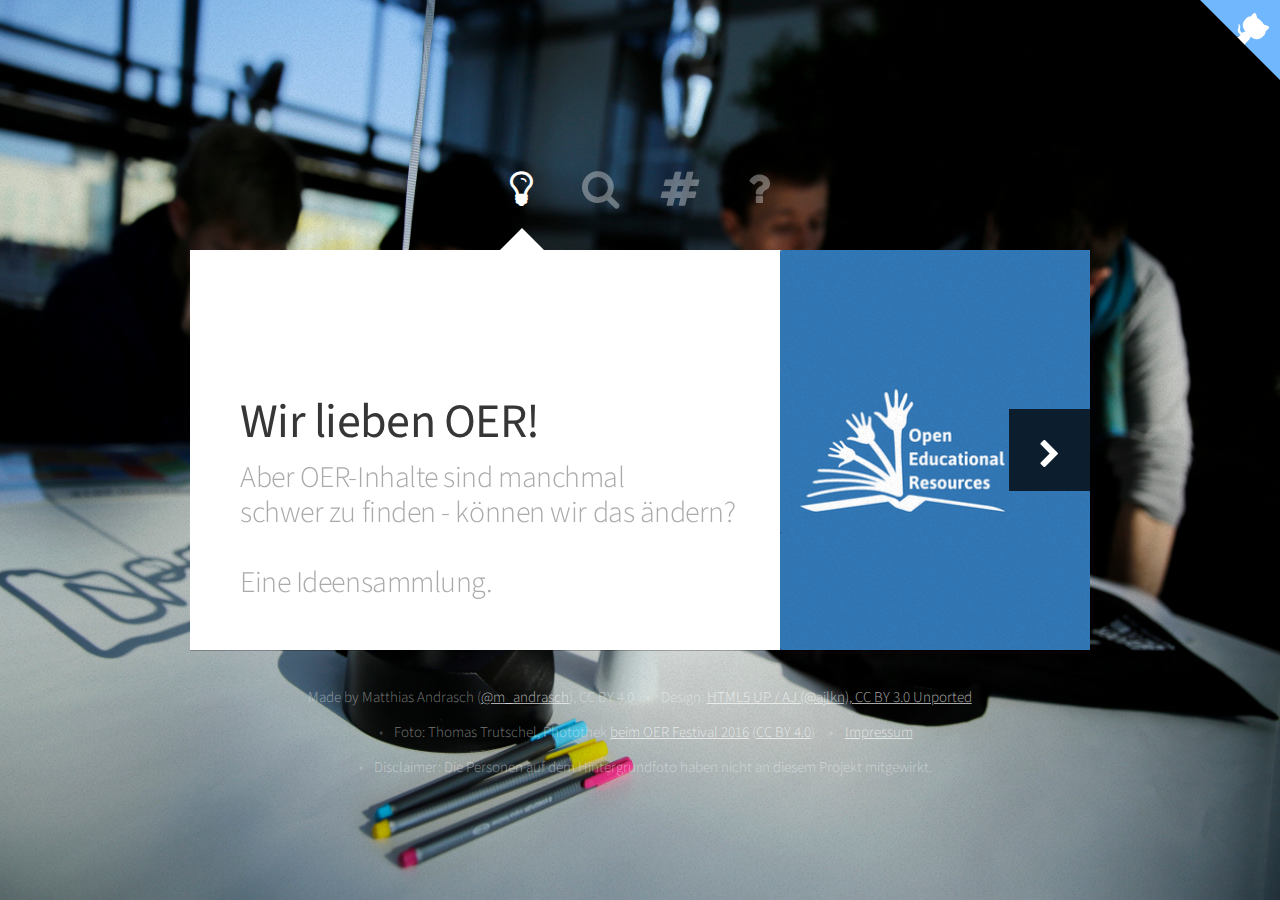
<file: index.html>
<!DOCTYPE HTML>
<!--
	Astral by HTML5 UP
	html5up.net | @ajlkn
	Free for personal and commercial use under the CCA 3.0 license (html5up.net/license)
-->
<html>
	<head>
		<title>OER search lab - Open Educational Resources</title>
		<meta charset="utf-8" />
		<meta name="viewport" content="width=device-width, initial-scale=1" />
		<!--[if lte IE 8]><script src="assets/js/ie/html5shiv.js"></script><![endif]-->
		<link rel="stylesheet" href="assets/css/main.css" />
		<noscript><link rel="stylesheet" href="assets/css/noscript.css" /></noscript>
		<!--[if lte IE 8]><link rel="stylesheet" href="assets/css/ie8.css" /><![endif]-->

	</head>
	<body>

		<!-- Wrapper-->
			<div id="wrapper">

				<!-- Nav -->
					<nav id="nav">
						<a href="#me" class="icon fa-lightbulb-o active"><span>Start</span></a>
						<a href="#cse" class="icon fa-search"><span>Eine CSE?</span></a>
						<a href="#hashtag" class="icon fa-hashtag"><span>Hashtag(s)?</span></a>
						<a href="#more" class="icon fa-question"><span>Ideen?</span></a>
					</nav>

				<!-- Main -->
					<div id="main">

						<!-- Me -->
							<article id="me" class="panel" >
								<header>
									<h1>Wir lieben OER!</h1>
									<p>Aber OER-Inhalte sind manchmal<br /> schwer zu finden - können wir das ändern?<br><br>Eine Ideensammlung.<br></p>
								</header>
								<a href="#cse" class="jumplink pic">
									<span class="arrow icon fa-chevron-right"><span>See my work</span></span>
									<img src="images/me.jpg" alt="" />
								</a>
							</article>

						<!-- Work -->
							<article id="cse" class="panel">
								<header>
									<h2>Benutzerdefinierte Google Suche?</h2>
								</header>
								<p>Mit dem Dienst <a href="https://cse.google.de/">Google Custom Search (Benutzerdefinierte Suche)</a> kann die Suche nur auf bestimmte Webseiten beschränkt werden, die selbstständig eingetragen werden können. Ich habe kurzerhand mal <a href="https://irights.info/artikel/wo-findet-man-freie-unterrichtsmaterialien-15-anlaufstellen-im-netz/25549">die Liste von Jöran Muuß-Merholz auf irights.info</a> genommen und die Webseiten (ohne die Elixir-Suchmaschine, aber ergänzt um tutory.de) eingetragen. Die Administrationsoberfläche sieht so aus:</p>

							<p style="text-align:center;"><a href="images/google_cse_admin.png" target="_blank"><img src="images/google_cse_admin.png" alt="Eine Liste von Formularfelder, in die Webseitenadressen eingetragen werden können" style="max-width:90%; width:500px; border:1px solid grey;" /></a></p>

								<p><b>Das Endergebnis könnt Ihr hier direkt ausprobieren:</b></p>
								<p>
									<!-- Google Custom Search Engine Code -->
									<script>
											(function() {
												var cx = '015843092106863867313:jdamcljrzc0';
												var gcse = document.createElement('script');
												gcse.type = 'text/javascript';
												gcse.async = true;
												gcse.src = 'https://cse.google.com/cse.js?cx=' + cx;
												var s = document.getElementsByTagName('script')[0];
												s.parentNode.insertBefore(gcse, s);
											})();
										</script>
										<gcse:search></gcse:search>
										<!-- eo Google Custom Search Engine Code -->
								</p>

								<p><i>Die Suche kann auch direkt über <a href="https://cse.google.de/cse/publicurl?cx=015843092106863867313:jdamcljrzc0">diese URL</a> aufgerufen werden</i></p>

								<p>Das für mich erstaunliche Ergebnis: Die Beispielsuche "Regenbogen Physik" liefert ein für mich gutes Suchergebnis, wenn man es mit der normalen <a href="https://www.google.de/search?q=regenbogen+physik&oq=regenbogen+physik+&aqs=chrome..69i57j0l5.4573j0j7&sourceid=chrome&ie=UTF-8#q=regenbogen+physik+OER">Google-Suche mit dem Begriff "Regenbogen Physik OER"</a> (eher unbrauchbar) oder der <a href="http://www.bildungsserver.de/elixier/elixier_list.php?feldinhalt1=regenbogen+physik&mtz=10&suche=einfach&bool1=and">Meta-Suchmaschine Elixir vom Bildungsserver</a> vergleicht. Auch weil zum Beispiel auf die konkreten Schlagwortkategorien des Social Bookmarking Dienstes edutags.org verwiesen wird:</p>
								<p><a href="images/beispiel_regenbogen.png" target="_blank"><img src="images/beispiel_regenbogen.png" alt="Die Trefferliste für den Begriff Physik Regenbogen der benutzerdefinierten Suche" style="max-width:90%;" /></a></p>
								<p>Gefunden werden müsste noch ein Weg, wie bei Projekten wie edutags nur Inhalte unter CC0, CC BY, CC BY-ShareAlike oder anderen OER-kompatiblzen Lizenzen aufgeführt werden, um eine echte OER-Suche anzubieten. Denn nur wenn eine eingetragene Webseite tatsächlich alles unter eine OER-kompatible Lizenz stellt, macht eine benutzerdefinierte Google Suche Sinn - zumindest habe ich keinen Weg in den Einstellungen gefunden, um das z.B. auf CC-Inhalte zu beschränken. <br><br>Es gibt aber die sehr interessante Möglichkeit, nur bestimmte Bereiche einer Webseite der Suche hinzuzufügen - so könnte von einem Blog bspw. nur eine bestimme Kategorie in die Suche integriert werden - und Google indiziert automatisch alle Seiten, die dazu kommen.</p>

								<p>Mitdiskutieren zur Idee: <a href="https://www.facebook.com/groups/OERde/permalink/899909310144433/" target="_blank">Beitrag in der Facebook-Gruppe</a></p>
								<hr>
								<p style="text-align:center">Wie kann man OER-Inhalte außerhalb von größeren OER-Projekten wie Serlo oder dem ZUM Wiki, also z.B. auf dem eigenen Blog besser auffindbar machen? Dazu eine Idee auf der nächsten Seite:<br> <a href="#hashtag" class="jumplink">&raquo; Hashtag(s) für OER?</a></p>
							</article>

						<!-- Contact -->
							<article id="hashtag" class="panel">
								<header>
									<h2>Hashtag(s) für OER?</h2>
								</header>
								<p>Diese Idee habe ich ausführlich in einem (kommentierbaren) Google-Doc beschrieben - grundsätzlich geht es darum, ob ein neuer Hashtag wie #OERcontentDE für Material etabliert werden sollte bzw. etabliert werden könnte, um leichter in Suchmaschinen nach OER Inhalten suchen zu können: <a href="https://goo.gl/Xz9l64">Dokument online öffnen</a>. Mitdiskutieren zur Idee: <a href="https://www.facebook.com/groups/OERde/permalink/897796290355735/">Beitrag in der Facebook-Gruppe</a><br>
								Kommentare können nur direkt im Dokument gelesen werden: <a href="https://goo.gl/Xz9l64">Dokument online öffnen</a> - danke an alle Kommentierenden!</p>
								<p><b>Eingebette Version:</b></p>
								<iframe height="500" style="width: 95%;min-width:95%;border:1px solid grey;"; src="https://docs.google.com/document/d/e/2PACX-1vT68BLI6HOzo0jYFS21F-IgwqJRg_CYWvXOanwx-sVtdvWK70rbbHFYPsY8lUJQa2xA-nonqxO1-tRI/pub?embedded=true"></iframe>
								<br>

							</article>
							<article id="more" class="panel">
								<header>
									<h2>Weitere Ideen?</h2>
								</header>

									<p>Auf dieser Seite sind Beispiele aufgeführt, die von Diskussionen mit Mitgliedern der deutschsprachigen Facebook-Gruppe <a href="https://www.facebook.com/groups/OERde/" target="_blank">OER - Open Educational Resources im deutschsprachigen Raum</a>, auf Twitter unter den Hashtags #OER bzw. #OERde oder bei Veranstaltungen wie dem <a href="http://open-educational-resources.de/16/dokumentation/">OER Festival 2016</a> inspiriert wurden. Ein großes Danke an die Community! <b>Hast Du eine weitere Idee?</b> Gerne der Facebook-Gruppe beitreten und die Idee teilen - sharing is caring! </p>

										<p>Diese Seite wurde mit Github Pages bereitgestellt. Das dazugehörige Github-Projekt findet sich <a href="https://github.com/programmieraffe/oer-search-project">hier</a> Weitere Ideen gerne auch als Pull-Request einreichen! :-)</p>

									<p>Mehr Infos zu Open Educational Resources: <a href="http://open-educational-resources.de/">open-educational-resources.de</a></p>
									<hr>
									<p><b>Impressum</b><br>Die Lizenzinfos sowie das ausführliche Impressum finden sich in der Datei <a href="https://github.com/programmieraffe/oer-search-project/blob/gh-pages/LICENSE">LICENSE</a>. Das Projekt gerne weiterverwenden oder remixen!</p>

					</div>


					<a href="https://github.com/programmieraffe/oer-search-lab" class="github-corner" aria-label="Auf Github einsehen"><svg width="80" height="80" viewBox="0 0 250 250" style="fill:#70B7FD; color:#fff; position: absolute; top: 0; border: 0; right: 0;" aria-hidden="true"><path d="M0,0 L115,115 L130,115 L142,142 L250,250 L250,0 Z"></path><path d="M128.3,109.0 C113.8,99.7 119.0,89.6 119.0,89.6 C122.0,82.7 120.5,78.6 120.5,78.6 C119.2,72.0 123.4,76.3 123.4,76.3 C127.3,80.9 125.5,87.3 125.5,87.3 C122.9,97.6 130.6,101.9 134.4,103.2" fill="currentColor" style="transform-origin: 130px 106px;" class="octo-arm"></path><path d="M115.0,115.0 C114.9,115.1 118.7,116.5 119.8,115.4 L133.7,101.6 C136.9,99.2 139.9,98.4 142.2,98.6 C133.8,88.0 127.5,74.4 143.8,58.0 C148.5,53.4 154.0,51.2 159.7,51.0 C160.3,49.4 163.2,43.6 171.4,40.1 C171.4,40.1 176.1,42.5 178.8,56.2 C183.1,58.6 187.2,61.8 190.9,65.4 C194.5,69.0 197.7,73.2 200.1,77.6 C213.8,80.2 216.3,84.9 216.3,84.9 C212.7,93.1 206.9,96.0 205.4,96.6 C205.1,102.4 203.0,107.8 198.3,112.5 C181.9,128.9 168.3,122.5 157.7,114.1 C157.9,116.9 156.7,120.9 152.7,124.9 L141.0,136.5 C139.8,137.7 141.6,141.9 141.8,141.8 Z" fill="currentColor" class="octo-body"></path></svg></a><style>.github-corner:hover .octo-arm{animation:octocat-wave 560ms ease-in-out}@keyframes octocat-wave{0%,100%{transform:rotate(0)}20%,60%{transform:rotate(-25deg)}40%,80%{transform:rotate(10deg)}}@media (max-width:500px){.github-corner:hover .octo-arm{animation:none}.github-corner .octo-arm{animation:octocat-wave 560ms ease-in-out}}</style>

				<!-- Footer -->
					<div id="footer">
						<ul class="copyright">
							<li>Made by Matthias Andrasch (<a href="https://twitter.com/m_andrasch">@m_andrasch</a>), CC BY 4.0</li><li>Design: <a href="http://html5up.net">HTML5 UP / AJ (@ajlkn), <a href="http://creativecommons.org/licenses/by/3.0/">CC BY 3.0 Unported</a></li>
							<li>Foto: Thomas Trutschel, Photothek <a href="http://open-educational-resources.de/16/fachforum/fotos/">beim OER Festival 2016</a> (<a href="https://creativecommons.org/licenses/by/4.0/legalcode">CC BY 4.0</a>)</li>
							<li><a href="http://localhost/oer-search-lab/#more" class="jumplink">Impressum</a></li>
									<li>Disclaimer: Die Personen auf dem Hintergrundfoto haben nicht an diesem Projekt mitgewirkt.</li>
						</ul>
					</div>

			</div>

		<!-- Scripts -->
			<script src="assets/js/jquery.min.js"></script>
			<script src="assets/js/skel.min.js"></script>
			<script src="assets/js/skel-viewport.min.js"></script>
			<script src="assets/js/util.js"></script>
			<!--[if lte IE 8]><script src="assets/js/ie/respond.min.js"></script><![endif]-->
			<script src="assets/js/main.js"></script>

	</body>
</html>
</file>
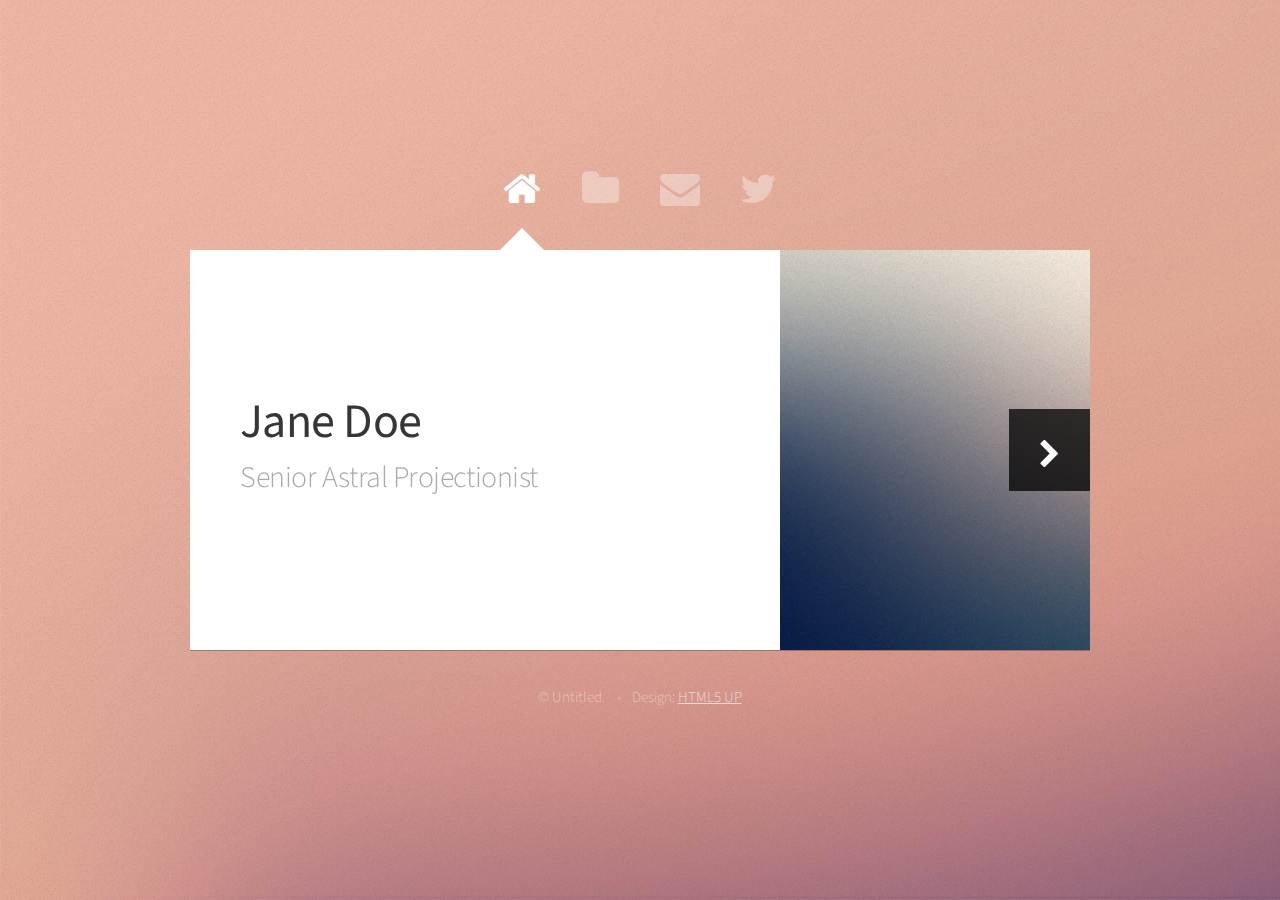
<file: _html5up-astral/index.html>
<!DOCTYPE HTML>
<!--
	Astral by HTML5 UP
	html5up.net | @ajlkn
	Free for personal and commercial use under the CCA 3.0 license (html5up.net/license)
-->
<html>
	<head>
		<title>Astral by HTML5 UP</title>
		<meta charset="utf-8" />
		<meta name="viewport" content="width=device-width, initial-scale=1" />
		<!--[if lte IE 8]><script src="assets/js/ie/html5shiv.js"></script><![endif]-->
		<link rel="stylesheet" href="assets/css/main.css" />
		<noscript><link rel="stylesheet" href="assets/css/noscript.css" /></noscript>
		<!--[if lte IE 8]><link rel="stylesheet" href="assets/css/ie8.css" /><![endif]-->
	</head>
	<body>

		<!-- Wrapper-->
			<div id="wrapper">

				<!-- Nav -->
					<nav id="nav">
						<a href="#me" class="icon fa-home active"><span>Home</span></a>
						<a href="#work" class="icon fa-folder"><span>Work</span></a>
						<a href="#contact" class="icon fa-envelope"><span>Contact</span></a>
						<a href="#" class="icon fa-twitter"><span>Twitter</span></a>
					</nav>

				<!-- Main -->
					<div id="main">

						<!-- Me -->
							<article id="me" class="panel">
								<header>
									<h1>Jane Doe</h1>
									<p>Senior Astral Projectionist</p>
								</header>
								<a href="#work" class="jumplink pic">
									<span class="arrow icon fa-chevron-right"><span>See my work</span></span>
									<img src="images/me.jpg" alt="" />
								</a>
							</article>

						<!-- Work -->
							<article id="work" class="panel">
								<header>
									<h2>Work</h2>
								</header>
								<p>
									Phasellus enim sapien, blandit ullamcorper elementum eu, condimentum eu elit.
									Vestibulum ante ipsum primis in faucibus orci luctus et ultrices posuere cubilia
									luctus elit eget interdum.
								</p>
								<section>
									<div class="row">
										<div class="4u 12u$(mobile)">
											<a href="#" class="image fit"><img src="images/pic01.jpg" alt=""></a>
										</div>
										<div class="4u 12u$(mobile)">
											<a href="#" class="image fit"><img src="images/pic02.jpg" alt=""></a>
										</div>
										<div class="4u$ 12u$(mobile)">
											<a href="#" class="image fit"><img src="images/pic03.jpg" alt=""></a>
										</div>
										<div class="4u 12u$(mobile)">
											<a href="#" class="image fit"><img src="images/pic04.jpg" alt=""></a>
										</div>
										<div class="4u 12u$(mobile)">
											<a href="#" class="image fit"><img src="images/pic05.jpg" alt=""></a>
										</div>
										<div class="4u$ 12u$(mobile)">
											<a href="#" class="image fit"><img src="images/pic06.jpg" alt=""></a>
										</div>
										<div class="4u 12u$(mobile)">
											<a href="#" class="image fit"><img src="images/pic07.jpg" alt=""></a>
										</div>
										<div class="4u 12u$(mobile)">
											<a href="#" class="image fit"><img src="images/pic08.jpg" alt=""></a>
										</div>
										<div class="4u$ 12u$(mobile)">
											<a href="#" class="image fit"><img src="images/pic09.jpg" alt=""></a>
										</div>
										<div class="4u 12u$(mobile)">
											<a href="#" class="image fit"><img src="images/pic10.jpg" alt=""></a>
										</div>
										<div class="4u 12u$(mobile)">
											<a href="#" class="image fit"><img src="images/pic11.jpg" alt=""></a>
										</div>
										<div class="4u$ 12u$(mobile)">
											<a href="#" class="image fit"><img src="images/pic12.jpg" alt=""></a>
										</div>
									</div>
								</section>
							</article>

						<!-- Contact -->
							<article id="contact" class="panel">
								<header>
									<h2>Contact Me</h2>
								</header>
								<form action="#" method="post">
									<div>
										<div class="row">
											<div class="6u 12u$(mobile)">
												<input type="text" name="name" placeholder="Name" />
											</div>
											<div class="6u$ 12u$(mobile)">
												<input type="text" name="email" placeholder="Email" />
											</div>
											<div class="12u$">
												<input type="text" name="subject" placeholder="Subject" />
											</div>
											<div class="12u$">
												<textarea name="message" placeholder="Message" rows="8"></textarea>
											</div>
											<div class="12u$">
												<input type="submit" value="Send Message" />
											</div>
										</div>
									</div>
								</form>
							</article>

					</div>

				<!-- Footer -->
					<div id="footer">
						<ul class="copyright">
							<li>&copy; Untitled.</li><li>Design: <a href="http://html5up.net">HTML5 UP</a></li>
						</ul>
					</div>

			</div>

		<!-- Scripts -->
			<script src="assets/js/jquery.min.js"></script>
			<script src="assets/js/skel.min.js"></script>
			<script src="assets/js/skel-viewport.min.js"></script>
			<script src="assets/js/util.js"></script>
			<!--[if lte IE 8]><script src="assets/js/ie/respond.min.js"></script><![endif]-->
			<script src="assets/js/main.js"></script>

	</body>
</html>
</file>
<file: assets/css/noscript.css>
/*
	Astral by HTML5 UP
	html5up.net | @ajlkn
	Free for personal and commercial use under the CCA 3.0 license (html5up.net/license)
*/

/* Wrapper */

	#wrapper {
		opacity: 1.0;
	}

/* Nav */

	#nav {
		margin-top: 4em;
	}

		#nav a {
			opacity: 1.0;
		}

			#nav a:before, #nav a:after {
				display: none;
			}

			#nav a span {
				top: 0;
				opacity: 1.0;
			}

				#nav a span:after {
					display: none;
				}

/* Panels */

	#main {
		background: none;
		box-shadow: none;
	}

	.panel {
		position: relative;
		background: #ffffff;
		box-shadow: 0px 1px 0px 0px rgba(0, 0, 0, 0.25);
	}
</file>
<file: assets/css/ie8.css>
/*
	Astral by HTML5 UP
	html5up.net | @ajlkn
	Free for personal and commercial use under the CCA 3.0 license (html5up.net/license)
*/

/* Basic */

	body {
		background-image: url("images/bg.jpg");
		background-size: cover;
		-ms-behavior: url("assets/js/ie/backgroundsize.min.htc");
	}

/* Section/Article */

	section > .last-child, section.last-child, article > .last-child, article.last-child {
		margin-bottom: 0;
	}

/* Nav */

	#nav a span {
		display: none !important;
	}

	#nav a:before {
		font-size: 1.75em;
	}
</file>
<file: _html5up-astral/assets/css/noscript.css>
/*
	Astral by HTML5 UP
	html5up.net | @ajlkn
	Free for personal and commercial use under the CCA 3.0 license (html5up.net/license)
*/

/* Wrapper */

	#wrapper {
		opacity: 1.0;
	}

/* Nav */

	#nav {
		margin-top: 4em;
	}

		#nav a {
			opacity: 1.0;
		}

			#nav a:before, #nav a:after {
				display: none;
			}

			#nav a span {
				top: 0;
				opacity: 1.0;
			}

				#nav a span:after {
					display: none;
				}

/* Panels */

	#main {
		background: none;
		box-shadow: none;
	}

	.panel {
		position: relative;
		background: #ffffff;
		box-shadow: 0px 1px 0px 0px rgba(0, 0, 0, 0.25);
	}
</file>
<file: _html5up-astral/assets/css/ie8.css>
/*
	Astral by HTML5 UP
	html5up.net | @ajlkn
	Free for personal and commercial use under the CCA 3.0 license (html5up.net/license)
*/

/* Basic */

	body {
		background-image: url("images/bg.jpg");
		background-size: cover;
		-ms-behavior: url("assets/js/ie/backgroundsize.min.htc");
	}

/* Section/Article */

	section > .last-child, section.last-child, article > .last-child, article.last-child {
		margin-bottom: 0;
	}

/* Nav */

	#nav a span {
		display: none !important;
	}

	#nav a:before {
		font-size: 1.75em;
	}
</file>
<file: assets/css/main.css>
@import url("https://fonts.googleapis.com/css?family=Source+Sans+Pro:300,400,300italic,400italic");
@import url("font-awesome.min.css");

/*
	Astral by HTML5 UP
	html5up.net | @ajlkn
	Free for personal and commercial use under the CCA 3.0 license (html5up.net/license)
*/

/* Reset */

	html, body, div, span, applet, object, iframe, h1, h2, h3, h4, h5, h6, p, blockquote, pre, a, abbr, acronym, address, big, cite, code, del, dfn, em, img, ins, kbd, q, s, samp, small, strike, strong, sub, sup, tt, var, b, u, i, center, dl, dt, dd, ol, ul, li, fieldset, form, label, legend, table, caption, tbody, tfoot, thead, tr, th, td, article, aside, canvas, details, embed, figure, figcaption, footer, header, hgroup, menu, nav, output, ruby, section, summary, time, mark, audio, video {
		margin: 0;
		padding: 0;
		border: 0;
		font-size: 100%;
		font: inherit;
		vertical-align: baseline;
	}

	article, aside, details, figcaption, figure, footer, header, hgroup, menu, nav, section {
		display: block;
	}

	body {
		line-height: 1;
	}

	ol, ul {
		list-style: none;
	}

	blockquote, q {
		quotes: none;
	}

	blockquote:before, blockquote:after, q:before, q:after {
		content: '';
		content: none;
	}

	table {
		border-collapse: collapse;
		border-spacing: 0;
	}

	body {
		-webkit-text-size-adjust: none;
	}

/* Box Model */

	*, *:before, *:after {
		-moz-box-sizing: border-box;
		-webkit-box-sizing: border-box;
		box-sizing: border-box;
	}

/* Grid */

	.row {
		border-bottom: solid 1px transparent;
		-moz-box-sizing: border-box;
		-webkit-box-sizing: border-box;
		box-sizing: border-box;
	}

	.row > * {
		float: left;
		-moz-box-sizing: border-box;
		-webkit-box-sizing: border-box;
		box-sizing: border-box;
	}

	.row:after, .row:before {
		content: '';
		display: block;
		clear: both;
		height: 0;
	}

	.row.uniform > * > :first-child {
		margin-top: 0;
	}

	.row.uniform > * > :last-child {
		margin-bottom: 0;
	}

	.row.\30 \25 > * {
		padding: 0 0 0 0px;
	}

	.row.\30 \25 {
		margin: 0 0 -1px 0px;
	}

	.row.uniform.\30 \25 > * {
		padding: 0px 0 0 0px;
	}

	.row.uniform.\30 \25 {
		margin: 0px 0 -1px 0px;
	}

	.row > * {
		padding: 0 0 0 40px;
	}

	.row {
		margin: 0 0 -1px -40px;
	}

	.row.uniform > * {
		padding: 40px 0 0 40px;
	}

	.row.uniform {
		margin: -40px 0 -1px -40px;
	}

	.row.\32 00\25 > * {
		padding: 0 0 0 80px;
	}

	.row.\32 00\25 {
		margin: 0 0 -1px -80px;
	}

	.row.uniform.\32 00\25 > * {
		padding: 80px 0 0 80px;
	}

	.row.uniform.\32 00\25 {
		margin: -80px 0 -1px -80px;
	}

	.row.\31 50\25 > * {
		padding: 0 0 0 60px;
	}

	.row.\31 50\25 {
		margin: 0 0 -1px -60px;
	}

	.row.uniform.\31 50\25 > * {
		padding: 60px 0 0 60px;
	}

	.row.uniform.\31 50\25 {
		margin: -60px 0 -1px -60px;
	}

	.row.\35 0\25 > * {
		padding: 0 0 0 20px;
	}

	.row.\35 0\25 {
		margin: 0 0 -1px -20px;
	}

	.row.uniform.\35 0\25 > * {
		padding: 20px 0 0 20px;
	}

	.row.uniform.\35 0\25 {
		margin: -20px 0 -1px -20px;
	}

	.row.\32 5\25 > * {
		padding: 0 0 0 10px;
	}

	.row.\32 5\25 {
		margin: 0 0 -1px -10px;
	}

	.row.uniform.\32 5\25 > * {
		padding: 10px 0 0 10px;
	}

	.row.uniform.\32 5\25 {
		margin: -10px 0 -1px -10px;
	}

	.\31 2u, .\31 2u\24 {
		width: 100%;
		clear: none;
		margin-left: 0;
	}

	.\31 1u, .\31 1u\24 {
		width: 91.6666666667%;
		clear: none;
		margin-left: 0;
	}

	.\31 0u, .\31 0u\24 {
		width: 83.3333333333%;
		clear: none;
		margin-left: 0;
	}

	.\39 u, .\39 u\24 {
		width: 75%;
		clear: none;
		margin-left: 0;
	}

	.\38 u, .\38 u\24 {
		width: 66.6666666667%;
		clear: none;
		margin-left: 0;
	}

	.\37 u, .\37 u\24 {
		width: 58.3333333333%;
		clear: none;
		margin-left: 0;
	}

	.\36 u, .\36 u\24 {
		width: 50%;
		clear: none;
		margin-left: 0;
	}

	.\35 u, .\35 u\24 {
		width: 41.6666666667%;
		clear: none;
		margin-left: 0;
	}

	.\34 u, .\34 u\24 {
		width: 33.3333333333%;
		clear: none;
		margin-left: 0;
	}

	.\33 u, .\33 u\24 {
		width: 25%;
		clear: none;
		margin-left: 0;
	}

	.\32 u, .\32 u\24 {
		width: 16.6666666667%;
		clear: none;
		margin-left: 0;
	}

	.\31 u, .\31 u\24 {
		width: 8.3333333333%;
		clear: none;
		margin-left: 0;
	}

	.\31 2u\24 + *,
	.\31 1u\24 + *,
	.\31 0u\24 + *,
	.\39 u\24 + *,
	.\38 u\24 + *,
	.\37 u\24 + *,
	.\36 u\24 + *,
	.\35 u\24 + *,
	.\34 u\24 + *,
	.\33 u\24 + *,
	.\32 u\24 + *,
	.\31 u\24 + * {
		clear: left;
	}

	.\-11u {
		margin-left: 91.66667%;
	}

	.\-10u {
		margin-left: 83.33333%;
	}

	.\-9u {
		margin-left: 75%;
	}

	.\-8u {
		margin-left: 66.66667%;
	}

	.\-7u {
		margin-left: 58.33333%;
	}

	.\-6u {
		margin-left: 50%;
	}

	.\-5u {
		margin-left: 41.66667%;
	}

	.\-4u {
		margin-left: 33.33333%;
	}

	.\-3u {
		margin-left: 25%;
	}

	.\-2u {
		margin-left: 16.66667%;
	}

	.\-1u {
		margin-left: 8.33333%;
	}

	@media screen and (min-width: 737px) {

		.row > * {
			padding: 25px 0 0 25px;
		}

		.row {
			margin: -25px 0 -1px -25px;
		}

		.row.uniform > * {
			padding: 25px 0 0 25px;
		}

		.row.uniform {
			margin: -25px 0 -1px -25px;
		}

		.row.\32 00\25 > * {
			padding: 50px 0 0 50px;
		}

		.row.\32 00\25 {
			margin: -50px 0 -1px -50px;
		}

		.row.uniform.\32 00\25 > * {
			padding: 50px 0 0 50px;
		}

		.row.uniform.\32 00\25 {
			margin: -50px 0 -1px -50px;
		}

		.row.\31 50\25 > * {
			padding: 37.5px 0 0 37.5px;
		}

		.row.\31 50\25 {
			margin: -37.5px 0 -1px -37.5px;
		}

		.row.uniform.\31 50\25 > * {
			padding: 37.5px 0 0 37.5px;
		}

		.row.uniform.\31 50\25 {
			margin: -37.5px 0 -1px -37.5px;
		}

		.row.\35 0\25 > * {
			padding: 12.5px 0 0 12.5px;
		}

		.row.\35 0\25 {
			margin: -12.5px 0 -1px -12.5px;
		}

		.row.uniform.\35 0\25 > * {
			padding: 12.5px 0 0 12.5px;
		}

		.row.uniform.\35 0\25 {
			margin: -12.5px 0 -1px -12.5px;
		}

		.row.\32 5\25 > * {
			padding: 6.25px 0 0 6.25px;
		}

		.row.\32 5\25 {
			margin: -6.25px 0 -1px -6.25px;
		}

		.row.uniform.\32 5\25 > * {
			padding: 6.25px 0 0 6.25px;
		}

		.row.uniform.\32 5\25 {
			margin: -6.25px 0 -1px -6.25px;
		}

		.\31 2u\28desktop\29, .\31 2u\24\28desktop\29 {
			width: 100%;
			clear: none;
			margin-left: 0;
		}

		.\31 1u\28desktop\29, .\31 1u\24\28desktop\29 {
			width: 91.6666666667%;
			clear: none;
			margin-left: 0;
		}

		.\31 0u\28desktop\29, .\31 0u\24\28desktop\29 {
			width: 83.3333333333%;
			clear: none;
			margin-left: 0;
		}

		.\39 u\28desktop\29, .\39 u\24\28desktop\29 {
			width: 75%;
			clear: none;
			margin-left: 0;
		}

		.\38 u\28desktop\29, .\38 u\24\28desktop\29 {
			width: 66.6666666667%;
			clear: none;
			margin-left: 0;
		}

		.\37 u\28desktop\29, .\37 u\24\28desktop\29 {
			width: 58.3333333333%;
			clear: none;
			margin-left: 0;
		}

		.\36 u\28desktop\29, .\36 u\24\28desktop\29 {
			width: 50%;
			clear: none;
			margin-left: 0;
		}

		.\35 u\28desktop\29, .\35 u\24\28desktop\29 {
			width: 41.6666666667%;
			clear: none;
			margin-left: 0;
		}

		.\34 u\28desktop\29, .\34 u\24\28desktop\29 {
			width: 33.3333333333%;
			clear: none;
			margin-left: 0;
		}

		.\33 u\28desktop\29, .\33 u\24\28desktop\29 {
			width: 25%;
			clear: none;
			margin-left: 0;
		}

		.\32 u\28desktop\29, .\32 u\24\28desktop\29 {
			width: 16.6666666667%;
			clear: none;
			margin-left: 0;
		}

		.\31 u\28desktop\29, .\31 u\24\28desktop\29 {
			width: 8.3333333333%;
			clear: none;
			margin-left: 0;
		}

		.\31 2u\24\28desktop\29 + *,
		.\31 1u\24\28desktop\29 + *,
		.\31 0u\24\28desktop\29 + *,
		.\39 u\24\28desktop\29 + *,
		.\38 u\24\28desktop\29 + *,
		.\37 u\24\28desktop\29 + *,
		.\36 u\24\28desktop\29 + *,
		.\35 u\24\28desktop\29 + *,
		.\34 u\24\28desktop\29 + *,
		.\33 u\24\28desktop\29 + *,
		.\32 u\24\28desktop\29 + *,
		.\31 u\24\28desktop\29 + * {
			clear: left;
		}

		.\-11u\28desktop\29 {
			margin-left: 91.66667%;
		}

		.\-10u\28desktop\29 {
			margin-left: 83.33333%;
		}

		.\-9u\28desktop\29 {
			margin-left: 75%;
		}

		.\-8u\28desktop\29 {
			margin-left: 66.66667%;
		}

		.\-7u\28desktop\29 {
			margin-left: 58.33333%;
		}

		.\-6u\28desktop\29 {
			margin-left: 50%;
		}

		.\-5u\28desktop\29 {
			margin-left: 41.66667%;
		}

		.\-4u\28desktop\29 {
			margin-left: 33.33333%;
		}

		.\-3u\28desktop\29 {
			margin-left: 25%;
		}

		.\-2u\28desktop\29 {
			margin-left: 16.66667%;
		}

		.\-1u\28desktop\29 {
			margin-left: 8.33333%;
		}

	}

	@media screen and (max-width: 736px) {

		.row > * {
			padding: 15px 0 0 15px;
		}

		.row {
			margin: -15px 0 -1px -15px;
		}

		.row.uniform > * {
			padding: 15px 0 0 15px;
		}

		.row.uniform {
			margin: -15px 0 -1px -15px;
		}

		.row.\32 00\25 > * {
			padding: 30px 0 0 30px;
		}

		.row.\32 00\25 {
			margin: -30px 0 -1px -30px;
		}

		.row.uniform.\32 00\25 > * {
			padding: 30px 0 0 30px;
		}

		.row.uniform.\32 00\25 {
			margin: -30px 0 -1px -30px;
		}

		.row.\31 50\25 > * {
			padding: 22.5px 0 0 22.5px;
		}

		.row.\31 50\25 {
			margin: -22.5px 0 -1px -22.5px;
		}

		.row.uniform.\31 50\25 > * {
			padding: 22.5px 0 0 22.5px;
		}

		.row.uniform.\31 50\25 {
			margin: -22.5px 0 -1px -22.5px;
		}

		.row.\35 0\25 > * {
			padding: 7.5px 0 0 7.5px;
		}

		.row.\35 0\25 {
			margin: -7.5px 0 -1px -7.5px;
		}

		.row.uniform.\35 0\25 > * {
			padding: 7.5px 0 0 7.5px;
		}

		.row.uniform.\35 0\25 {
			margin: -7.5px 0 -1px -7.5px;
		}

		.row.\32 5\25 > * {
			padding: 3.75px 0 0 3.75px;
		}

		.row.\32 5\25 {
			margin: -3.75px 0 -1px -3.75px;
		}

		.row.uniform.\32 5\25 > * {
			padding: 3.75px 0 0 3.75px;
		}

		.row.uniform.\32 5\25 {
			margin: -3.75px 0 -1px -3.75px;
		}

		.\31 2u\28mobile\29, .\31 2u\24\28mobile\29 {
			width: 100%;
			clear: none;
			margin-left: 0;
		}

		.\31 1u\28mobile\29, .\31 1u\24\28mobile\29 {
			width: 91.6666666667%;
			clear: none;
			margin-left: 0;
		}

		.\31 0u\28mobile\29, .\31 0u\24\28mobile\29 {
			width: 83.3333333333%;
			clear: none;
			margin-left: 0;
		}

		.\39 u\28mobile\29, .\39 u\24\28mobile\29 {
			width: 75%;
			clear: none;
			margin-left: 0;
		}

		.\38 u\28mobile\29, .\38 u\24\28mobile\29 {
			width: 66.6666666667%;
			clear: none;
			margin-left: 0;
		}

		.\37 u\28mobile\29, .\37 u\24\28mobile\29 {
			width: 58.3333333333%;
			clear: none;
			margin-left: 0;
		}

		.\36 u\28mobile\29, .\36 u\24\28mobile\29 {
			width: 50%;
			clear: none;
			margin-left: 0;
		}

		.\35 u\28mobile\29, .\35 u\24\28mobile\29 {
			width: 41.6666666667%;
			clear: none;
			margin-left: 0;
		}

		.\34 u\28mobile\29, .\34 u\24\28mobile\29 {
			width: 33.3333333333%;
			clear: none;
			margin-left: 0;
		}

		.\33 u\28mobile\29, .\33 u\24\28mobile\29 {
			width: 25%;
			clear: none;
			margin-left: 0;
		}

		.\32 u\28mobile\29, .\32 u\24\28mobile\29 {
			width: 16.6666666667%;
			clear: none;
			margin-left: 0;
		}

		.\31 u\28mobile\29, .\31 u\24\28mobile\29 {
			width: 8.3333333333%;
			clear: none;
			margin-left: 0;
		}

		.\31 2u\24\28mobile\29 + *,
		.\31 1u\24\28mobile\29 + *,
		.\31 0u\24\28mobile\29 + *,
		.\39 u\24\28mobile\29 + *,
		.\38 u\24\28mobile\29 + *,
		.\37 u\24\28mobile\29 + *,
		.\36 u\24\28mobile\29 + *,
		.\35 u\24\28mobile\29 + *,
		.\34 u\24\28mobile\29 + *,
		.\33 u\24\28mobile\29 + *,
		.\32 u\24\28mobile\29 + *,
		.\31 u\24\28mobile\29 + * {
			clear: left;
		}

		.\-11u\28mobile\29 {
			margin-left: 91.66667%;
		}

		.\-10u\28mobile\29 {
			margin-left: 83.33333%;
		}

		.\-9u\28mobile\29 {
			margin-left: 75%;
		}

		.\-8u\28mobile\29 {
			margin-left: 66.66667%;
		}

		.\-7u\28mobile\29 {
			margin-left: 58.33333%;
		}

		.\-6u\28mobile\29 {
			margin-left: 50%;
		}

		.\-5u\28mobile\29 {
			margin-left: 41.66667%;
		}

		.\-4u\28mobile\29 {
			margin-left: 33.33333%;
		}

		.\-3u\28mobile\29 {
			margin-left: 25%;
		}

		.\-2u\28mobile\29 {
			margin-left: 16.66667%;
		}

		.\-1u\28mobile\29 {
			margin-left: 8.33333%;
		}

	}

/* Basic */

	body {
		background-image: url("images/overlay.png"), url("../../images/bg_oerde16_cc_by_4_truschel.jpg");
		background-repeat: repeat, no-repeat;
		background-size: auto, 100% 100%;
		font-family: 'Source Sans Pro', sans-serif;
		font-weight: 300;
		color: #777777;
	}

		body.is-loading *, body.is-loading *:before, body.is-loading *:after {
			-moz-transition: none !important;
			-webkit-transition: none !important;
			-ms-transition: none !important;
			transition: none !important;
			-moz-animation: none !important;
			-webkit-animation: none !important;
			-ms-animation: none !important;
			animation: none !important;
		}

	input, textarea, select {
		font-family: 'Source Sans Pro', sans-serif;
		font-weight: 300;
		color: #777777;
	}

	strong, b, h1, h2, h3, h4, h5, h6 {
		font-weight: 400;
		color: #363636;
	}

	blockquote {
		border-left: solid 0.5em #ddd;
		padding: 1em 0 1em 2em;
		font-style: italic;
	}

	em, i {
		font-style: italic;
	}

	hr {
		border: 0;
		border-top: solid 1px #ddd;
		padding: 1.5em 0 0 0;
		margin: 1.75em 0 0 0;
	}

	sub {
		position: relative;
		top: 0.5em;
		font-size: 0.8em;
	}

	sup {
		position: relative;
		top: -0.5em;
		font-size: 0.8em;
	}

	br.clear {
		clear: both;
	}

	p, ul, ol, dl, table, blockquote, form {
		margin-bottom: 2em;
	}

/* Table */

	table {
		width: 100%;
	}

		table.default tbody tr {
			border-bottom: solid 1px #f4f4f4;
		}

		table.default td {
			padding: 0.5em 1em 0.5em 1em;
		}

		table.default th {
			text-align: left;
			font-weight: 400;
			padding: 0.5em 1em 0.5em 1em;
		}

		table.default thead {
			border-bottom: solid 2px #f4f4f4;
		}

/* Form */

	form label {
		display: block;
		font-weight: 400;
		color: #363636;
		margin: 0 0 1em 0;
	}

	form input[type="text"],
	form input[type="email"],
	form input[type="password"],
	form select,
	form textarea {
		-webkit-appearance: none;
		border: 0;
		background: #f4f4f4;
		padding: 0.75em;
		width: 100%;
		-moz-transition: background-color .25s ease-in-out;
		-webkit-transition: background-color .25s ease-in-out;
		-ms-transition: background-color .25s ease-in-out;
		transition: background-color .25s ease-in-out;
	}

		form input[type="text"]:focus,
		form input[type="email"]:focus,
		form input[type="password"]:focus,
		form select:focus,
		form textarea:focus {
			background: #f8f8f8;
		}

	form input[type="text"],
	form input[type="email"],
	form input[type="password"],
	form select {
		line-height: 1.35em;
	}

	form ::-webkit-input-placeholder {
		color: #999;
	}

	form :-moz-placeholder {
		color: #999;
	}

	form ::-moz-placeholder {
		color: #999;
	}

	form :-ms-input-placeholder {
		color: #999;
	}

/* Section/Article */

	section, article {
		margin-bottom: 3em;
	}

		section > :last-child, section:last-child, article > :last-child, article:last-child {
			margin-bottom: 0;
		}

	header > p {
		color: #aaa;
	}

/* Image */

	.image {
		display: inline-block;
	}

		.image img {
			display: block;
			width: 100%;
		}

		.image.fit {
			display: block;
			width: 100%;
		}

		.image.featured {
			display: block;
			width: 100%;
			margin: 0 0 2em 0;
		}

		.image.left {
			float: left;
			margin: 0 2em 2em 0;
		}

		.image.centered {
			display: block;
			margin: 0 0 2em 0;
		}

			.image.centered img {
				margin: 0 auto;
				width: auto;
			}

/* Button */

	input[type="button"],
	input[type="submit"],
	input[type="reset"],
	button,
	.button {
		-webkit-appearance: none;
		display: inline-block;
		background-color: #222222;
		color: #ffffff;
		border: 0;
		cursor: pointer;
		outline: 0;
		-moz-transition: background-color .25s ease-in-out;
		-webkit-transition: background-color .25s ease-in-out;
		-ms-transition: background-color .25s ease-in-out;
		transition: background-color .25s ease-in-out;
	}

		input[type="button"]:hover,
		input[type="submit"]:hover,
		input[type="reset"]:hover,
		button:hover,
		.button:hover {
			background-color: #333333;
		}

		input[type="button"]:active,
		input[type="submit"]:active,
		input[type="reset"]:active,
		button:active,
		.button:active {
			background-color: #444444;
		}

		input[type="button"].alt,
		input[type="submit"].alt,
		input[type="reset"].alt,
		button.alt,
		.button.alt {
			background-color: #777777;
		}

			input[type="button"].alt:hover,
			input[type="submit"].alt:hover,
			input[type="reset"].alt:hover,
			button.alt:hover,
			.button.alt:hover {
				background-color: #888888;
			}

			input[type="button"].alt:active,
			input[type="submit"].alt:active,
			input[type="reset"].alt:active,
			button.alt:active,
			.button.alt:active {
				background-color: #999999;
			}

/* List */

	ul.default {
		list-style: disc;
		padding-left: 1em;
	}

		ul.default li {
			padding-left: 0.5em;
		}

	ul.actions li {
		display: inline-block;
		margin-left: 0.5em;
	}

		ul.actions li:first-child {
			margin-left: 0;
		}

	ol.default {
		list-style: decimal;
		padding-left: 1.25em;
	}

		ol.default li {
			padding-left: 0.25em;
		}

/* Icons */

	.icon {
		position: relative;
		text-decoration: none;
	}

		.icon:before {
			-moz-osx-font-smoothing: grayscale;
			-webkit-font-smoothing: antialiased;
			font-family: FontAwesome;
			font-style: normal;
			font-weight: normal;
			text-transform: none !important;
		}

		.icon > .label {
			display: none;
		}

/* Nav */

	#nav a {
		position: relative;
		display: inline-block;
		color: #ffffff;
		width: 1em;
		height: 1em;
		line-height: 0.9em;
	}

		#nav a.icon:before {
			padding-right: 0;
		}

/* Panels */

	#main {
		position: relative;
		overflow: hidden;
	}

	.panel {
		position: relative;
	}

/* Me */

	#me .pic {
		position: relative;
		display: block;
	}

		#me .pic:before {
			content: '';
			position: absolute;
			top: 0;
			left: 0;
			background: url("images/overlay.png");
			width: 100%;
			height: 100%;
			z-index: 1;
		}

/* Footer */

	#footer {
		color: #ccc;
		color: rgba(255, 255, 255, 0.45);
	}

		#footer a {
			color: #ddd;
			color: rgba(255, 255, 255, 0.65);
			-moz-transition: color .25s ease-in-out;
			-webkit-transition: color .25s ease-in-out;
			-ms-transition: color .25s ease-in-out;
			transition: color .25s ease-in-out;
		}

			#footer a:hover {
				color: white;
			}

		#footer .copyright li {
			display: inline-block;
		}

			#footer .copyright li:before {
				display: inline;
				content: '\2022';
				opacity: 0.5;
				padding: 0 0.75em 0 0.75em;
			}

			#footer .copyright li:first-child:before {
				display: none;
			}

/* Desktop */

	@media screen and (min-width: 737px) {

		/* Basic */

			html {
				min-width: 100%;
				min-height: 100%;
			}

			body {
				width: 100%;
				min-width: 1000px;
				min-height: 100%;
				overflow-y: scroll;
				background-attachment: fixed;
				font-size: 14pt;
				line-height: 1.75em;
			}

			input, textarea, select {
				font-size: 14pt;
				line-height: 1.75em;
			}

			h1 {
				font-size: 2.4em;
				letter-spacing: -0.015em;
			}

			h2 {
				font-size: 1.8em;
				letter-spacing: -0.015em;
			}

			h3, h4, h5, h6 {
				font-size: 1.25em;
				letter-spacing: -0.015em;
			}

		/* Section/Article */

			header {
				margin: 0 0 1.5em 0;
			}

				header > p {
					margin: 0.5em 0 0 0;
				}

		/* Button */

			input[type="button"],
			input[type="submit"],
			input[type="reset"],
			button,
			.button {
				padding: 0.7em 1.5em 0.7em 1.5em;
			}

				input[type="button"].small,
				input[type="submit"].small,
				input[type="reset"].small,
				button.small,
				.button.small {
					font-size: 0.75em;
				}

				input[type="button"].big,
				input[type="submit"].big,
				input[type="reset"].big,
				button.big,
				.button.big {
					font-size: 1.25em;
					padding: 0.5em 1.25em 0.5em 1.25em;
				}

				input[type="button"].huge,
				input[type="submit"].huge,
				input[type="reset"].huge,
				button.huge,
				.button.huge {
					font-size: 1.5em;
					padding: 0.5em 1.25em 0.5em 1.25em;
				}

		/* Wrapper */

			#wrapper {
				width: 45em;
				margin: 0 auto;
				opacity: 0.00001;
			}

				#wrapper.tall {
					padding-bottom: 6em;
				}

		/* Nav */

			#nav {
				text-align: center;
				height: 4.25em;
				cursor: default;
			}

				#nav a {
					font-size: 2.5em;
					margin: 0 0.25em 0 0.25em;
					opacity: 0.35;
					outline: 0;
					-moz-transition: opacity .25s ease-in-out;
					-webkit-transition: opacity .25s ease-in-out;
					-ms-transition: opacity .25s ease-in-out;
					transition: opacity .25s ease-in-out;
				}

					#nav a:before {
						font-size: 0.8em;
					}

					#nav a:after {
						content: '';
						display: block;
						position: absolute;
						left: 50%;
						bottom: -0.75em;
						margin-left: -0.5em;
						border-bottom: solid 0em #ffffff;
						border-left: solid 0.5em transparent;
						border-right: solid 0.5em transparent;
						-moz-transition: border-bottom-width .25s ease-in-out;
						-webkit-transition: border-bottom-width .25s ease-in-out;
						-ms-transition: border-bottom-width .25s ease-in-out;
						transition: border-bottom-width .25s ease-in-out;
					}

					#nav a span {
						display: block;
						position: absolute;
						background: #222222;
						color: #ffffff;
						top: -2.75em;
						font-size: 0.3em;
						height: 2.25em;
						line-height: 2.25em;
						left: 50%;
						opacity: 0;
						-moz-transition: opacity .25s ease-in-out;
						-webkit-transition: opacity .25s ease-in-out;
						-ms-transition: opacity .25s ease-in-out;
						transition: opacity .25s ease-in-out;
						width: 5.5em;
						margin-left: -2.75em;
					}

						#nav a span:after {
							content: '';
							display: block;
							position: absolute;
							bottom: -0.4em;
							left: 50%;
							margin-left: -0.6em;
							border-top: solid 0.6em #222222;
							border-left: solid 0.6em transparent;
							border-right: solid 0.6em transparent;
						}

					#nav a:hover {
						opacity: 1.0;
					}

						#nav a:hover span {
							opacity: 1.0;
						}

					#nav a.active {
						opacity: 1.0;
					}

						#nav a.active:after {
							border-bottom-width: 0.5em;
						}

		/* Panels */

			#main {
				width: 45em;
				background: #ffffff;
				box-shadow: 0px 1px 0px 0px rgba(0, 0, 0, 0.25);
			}

			.panel {
				padding: 3.5em 2.5em 3.5em 2.5em;
				position: absolute;
				top: 0;
				left: 0;
				width: 45em;
			}

		/* Me */

			#me {
				padding: 0;
				height: 20em;
			}

				#me .pic {
					display: block;
					position: absolute;
					right: -1px;
					top: 0;
					height: 100%;
					text-decoration: none;
				}

					#me .pic img {
						position: relative;
						display: block;
						height: 100%;
					}

					#me .pic .arrow {
						display: block;
						position: absolute;
						right: 0;
						top: 50%;
						margin-top: -1.375em;
						width: 2.75em;
						height: 2.75em;
						background: #000;
						background: rgba(0, 0, 0, 0.75);
						color: #ffffff;
						text-align: center;
						line-height: 2.75em;
						font-size: 1.5em;
						z-index: 1;
						-moz-transition: width .15s ease-in-out, padding-right .15s ease-in-out;
						-webkit-transition: width .15s ease-in-out, padding-right .15s ease-in-out;
						-ms-transition: width .15s ease-in-out, padding-right .15s ease-in-out;
						transition: width .15s ease-in-out, padding-right .15s ease-in-out;
					}

						#me .pic .arrow:before {
							position: relative;
							padding-right: 0;
							top: 0.125em;
						}

						#me .pic .arrow span {
							display: block;
							text-indent: -9999px;
						}

					#me .pic:hover .arrow {
						width: 3em;
						padding-right: 0.25em;
					}

				#me header {
					position: absolute;
					left: 0;
					top: 0;
					width: 100%;
					height: 100%;
					margin-left: 2.5em;
				}

					#me header > h1 {
						position: absolute;
						left: 0;
						bottom: 52.5%;
						margin: 0;
					}

					#me header > p {
						position: absolute;
						left: 0;
						top: 52.5%;
						font-size: 1.5em;
						letter-spacing: -0.015em;
						margin-top: 0;
					}

		/* Footer */

			#footer {
				text-align: center;
				padding: 2em 0 0 0;
				font-size: 0.75em;
			}

	}

/* Mobile */

	@media screen and (max-width: 736px) {

		/* Basic */

			body, input, textarea, select {
				font-size: 11pt;
				line-height: 1.75em;
			}

			h1, h2 {
				font-size: 1.75em;
				letter-spacing: -0.025em;
			}

			h3, h4, h5, h6 {
				font-size: 1.25em;
				letter-spacing: -0.025em;
			}

		/* Section/Article */

			header {
				margin: 0 0 1.5em 0;
			}

				header > p {
					margin: 0.5em 0 0 0;
				}

		/* Table */

			table.style1 {
				overflow-x: scroll;
			}

		/* List */

			ul.actions li {
				display: block;
				margin: 0.5em 0 0 0;
			}

				ul.actions li:first-child {
					margin-top: 0;
				}

		/* Button */

			input[type="button"],
			input[type="submit"],
			input[type="reset"],
			button,
			.button {
				display: block;
				width: 100%;
				padding: 0.75em 0 0.75em 0;
				text-align: center;
			}

		/* Wrapper */

			#wrapper {
				padding: 7px;
			}

		/* Nav */

			#nav {
				text-align: center;
				margin: 6px 0 8px 0;
			}

				#nav a {
					font-size: 2em;
					opacity: 0.5;
					outline: 0;
					width: 1.5em;
					height: 1.5em;
					line-height: 1.35em;
					margin: 0 0.25em 0 0.25em;
				}

					#nav a:active {
						opacity: 1.0;
					}

					#nav a span {
						display: none;
					}

		/* Panels */

			#main {
				background: none;
			}

			.panel {
				padding: 15px 15px 15px 15px;
				margin: 0 0 7px 0;
				background: #ffffff;
				box-shadow: 0px 1px 0px 0px rgba(0, 0, 0, 0.25);
			}

				.panel header {
					padding-top: 1em;
				}

		/* Me */

			#me .pic {
				width: 100%;
			}

				#me .pic img {
					display: block;
					width: 100%;
				}

				#me .pic .arrow {
					display: none;
				}

			#me header {
				text-align: center;
			}

				#me header > h1 {
					font-size: 2.15em;
					letter-spacing: -0.025em;
				}

				#me header > p {
					font-size: 1.25em;
				}

		/* Footer */

			#footer {
				text-align: center;
				padding: 2em 0 0 0;
				font-size: 0.85em;
			}

				#footer .copyright li {
					display: block;
				}

					#footer .copyright li:before {
						display: none;
					}

	}
</file>
<file: _html5up-astral/assets/css/main.css>
@import url("https://fonts.googleapis.com/css?family=Source+Sans+Pro:300,400,300italic,400italic");
@import url("font-awesome.min.css");

/*
	Astral by HTML5 UP
	html5up.net | @ajlkn
	Free for personal and commercial use under the CCA 3.0 license (html5up.net/license)
*/

/* Reset */

	html, body, div, span, applet, object, iframe, h1, h2, h3, h4, h5, h6, p, blockquote, pre, a, abbr, acronym, address, big, cite, code, del, dfn, em, img, ins, kbd, q, s, samp, small, strike, strong, sub, sup, tt, var, b, u, i, center, dl, dt, dd, ol, ul, li, fieldset, form, label, legend, table, caption, tbody, tfoot, thead, tr, th, td, article, aside, canvas, details, embed, figure, figcaption, footer, header, hgroup, menu, nav, output, ruby, section, summary, time, mark, audio, video {
		margin: 0;
		padding: 0;
		border: 0;
		font-size: 100%;
		font: inherit;
		vertical-align: baseline;
	}

	article, aside, details, figcaption, figure, footer, header, hgroup, menu, nav, section {
		display: block;
	}

	body {
		line-height: 1;
	}

	ol, ul {
		list-style: none;
	}

	blockquote, q {
		quotes: none;
	}

	blockquote:before, blockquote:after, q:before, q:after {
		content: '';
		content: none;
	}

	table {
		border-collapse: collapse;
		border-spacing: 0;
	}

	body {
		-webkit-text-size-adjust: none;
	}

/* Box Model */

	*, *:before, *:after {
		-moz-box-sizing: border-box;
		-webkit-box-sizing: border-box;
		box-sizing: border-box;
	}

/* Grid */

	.row {
		border-bottom: solid 1px transparent;
		-moz-box-sizing: border-box;
		-webkit-box-sizing: border-box;
		box-sizing: border-box;
	}

	.row > * {
		float: left;
		-moz-box-sizing: border-box;
		-webkit-box-sizing: border-box;
		box-sizing: border-box;
	}

	.row:after, .row:before {
		content: '';
		display: block;
		clear: both;
		height: 0;
	}

	.row.uniform > * > :first-child {
		margin-top: 0;
	}

	.row.uniform > * > :last-child {
		margin-bottom: 0;
	}

	.row.\30 \25 > * {
		padding: 0 0 0 0px;
	}

	.row.\30 \25 {
		margin: 0 0 -1px 0px;
	}

	.row.uniform.\30 \25 > * {
		padding: 0px 0 0 0px;
	}

	.row.uniform.\30 \25 {
		margin: 0px 0 -1px 0px;
	}

	.row > * {
		padding: 0 0 0 40px;
	}

	.row {
		margin: 0 0 -1px -40px;
	}

	.row.uniform > * {
		padding: 40px 0 0 40px;
	}

	.row.uniform {
		margin: -40px 0 -1px -40px;
	}

	.row.\32 00\25 > * {
		padding: 0 0 0 80px;
	}

	.row.\32 00\25 {
		margin: 0 0 -1px -80px;
	}

	.row.uniform.\32 00\25 > * {
		padding: 80px 0 0 80px;
	}

	.row.uniform.\32 00\25 {
		margin: -80px 0 -1px -80px;
	}

	.row.\31 50\25 > * {
		padding: 0 0 0 60px;
	}

	.row.\31 50\25 {
		margin: 0 0 -1px -60px;
	}

	.row.uniform.\31 50\25 > * {
		padding: 60px 0 0 60px;
	}

	.row.uniform.\31 50\25 {
		margin: -60px 0 -1px -60px;
	}

	.row.\35 0\25 > * {
		padding: 0 0 0 20px;
	}

	.row.\35 0\25 {
		margin: 0 0 -1px -20px;
	}

	.row.uniform.\35 0\25 > * {
		padding: 20px 0 0 20px;
	}

	.row.uniform.\35 0\25 {
		margin: -20px 0 -1px -20px;
	}

	.row.\32 5\25 > * {
		padding: 0 0 0 10px;
	}

	.row.\32 5\25 {
		margin: 0 0 -1px -10px;
	}

	.row.uniform.\32 5\25 > * {
		padding: 10px 0 0 10px;
	}

	.row.uniform.\32 5\25 {
		margin: -10px 0 -1px -10px;
	}

	.\31 2u, .\31 2u\24 {
		width: 100%;
		clear: none;
		margin-left: 0;
	}

	.\31 1u, .\31 1u\24 {
		width: 91.6666666667%;
		clear: none;
		margin-left: 0;
	}

	.\31 0u, .\31 0u\24 {
		width: 83.3333333333%;
		clear: none;
		margin-left: 0;
	}

	.\39 u, .\39 u\24 {
		width: 75%;
		clear: none;
		margin-left: 0;
	}

	.\38 u, .\38 u\24 {
		width: 66.6666666667%;
		clear: none;
		margin-left: 0;
	}

	.\37 u, .\37 u\24 {
		width: 58.3333333333%;
		clear: none;
		margin-left: 0;
	}

	.\36 u, .\36 u\24 {
		width: 50%;
		clear: none;
		margin-left: 0;
	}

	.\35 u, .\35 u\24 {
		width: 41.6666666667%;
		clear: none;
		margin-left: 0;
	}

	.\34 u, .\34 u\24 {
		width: 33.3333333333%;
		clear: none;
		margin-left: 0;
	}

	.\33 u, .\33 u\24 {
		width: 25%;
		clear: none;
		margin-left: 0;
	}

	.\32 u, .\32 u\24 {
		width: 16.6666666667%;
		clear: none;
		margin-left: 0;
	}

	.\31 u, .\31 u\24 {
		width: 8.3333333333%;
		clear: none;
		margin-left: 0;
	}

	.\31 2u\24 + *,
	.\31 1u\24 + *,
	.\31 0u\24 + *,
	.\39 u\24 + *,
	.\38 u\24 + *,
	.\37 u\24 + *,
	.\36 u\24 + *,
	.\35 u\24 + *,
	.\34 u\24 + *,
	.\33 u\24 + *,
	.\32 u\24 + *,
	.\31 u\24 + * {
		clear: left;
	}

	.\-11u {
		margin-left: 91.66667%;
	}

	.\-10u {
		margin-left: 83.33333%;
	}

	.\-9u {
		margin-left: 75%;
	}

	.\-8u {
		margin-left: 66.66667%;
	}

	.\-7u {
		margin-left: 58.33333%;
	}

	.\-6u {
		margin-left: 50%;
	}

	.\-5u {
		margin-left: 41.66667%;
	}

	.\-4u {
		margin-left: 33.33333%;
	}

	.\-3u {
		margin-left: 25%;
	}

	.\-2u {
		margin-left: 16.66667%;
	}

	.\-1u {
		margin-left: 8.33333%;
	}

	@media screen and (min-width: 737px) {

		.row > * {
			padding: 25px 0 0 25px;
		}

		.row {
			margin: -25px 0 -1px -25px;
		}

		.row.uniform > * {
			padding: 25px 0 0 25px;
		}

		.row.uniform {
			margin: -25px 0 -1px -25px;
		}

		.row.\32 00\25 > * {
			padding: 50px 0 0 50px;
		}

		.row.\32 00\25 {
			margin: -50px 0 -1px -50px;
		}

		.row.uniform.\32 00\25 > * {
			padding: 50px 0 0 50px;
		}

		.row.uniform.\32 00\25 {
			margin: -50px 0 -1px -50px;
		}

		.row.\31 50\25 > * {
			padding: 37.5px 0 0 37.5px;
		}

		.row.\31 50\25 {
			margin: -37.5px 0 -1px -37.5px;
		}

		.row.uniform.\31 50\25 > * {
			padding: 37.5px 0 0 37.5px;
		}

		.row.uniform.\31 50\25 {
			margin: -37.5px 0 -1px -37.5px;
		}

		.row.\35 0\25 > * {
			padding: 12.5px 0 0 12.5px;
		}

		.row.\35 0\25 {
			margin: -12.5px 0 -1px -12.5px;
		}

		.row.uniform.\35 0\25 > * {
			padding: 12.5px 0 0 12.5px;
		}

		.row.uniform.\35 0\25 {
			margin: -12.5px 0 -1px -12.5px;
		}

		.row.\32 5\25 > * {
			padding: 6.25px 0 0 6.25px;
		}

		.row.\32 5\25 {
			margin: -6.25px 0 -1px -6.25px;
		}

		.row.uniform.\32 5\25 > * {
			padding: 6.25px 0 0 6.25px;
		}

		.row.uniform.\32 5\25 {
			margin: -6.25px 0 -1px -6.25px;
		}

		.\31 2u\28desktop\29, .\31 2u\24\28desktop\29 {
			width: 100%;
			clear: none;
			margin-left: 0;
		}

		.\31 1u\28desktop\29, .\31 1u\24\28desktop\29 {
			width: 91.6666666667%;
			clear: none;
			margin-left: 0;
		}

		.\31 0u\28desktop\29, .\31 0u\24\28desktop\29 {
			width: 83.3333333333%;
			clear: none;
			margin-left: 0;
		}

		.\39 u\28desktop\29, .\39 u\24\28desktop\29 {
			width: 75%;
			clear: none;
			margin-left: 0;
		}

		.\38 u\28desktop\29, .\38 u\24\28desktop\29 {
			width: 66.6666666667%;
			clear: none;
			margin-left: 0;
		}

		.\37 u\28desktop\29, .\37 u\24\28desktop\29 {
			width: 58.3333333333%;
			clear: none;
			margin-left: 0;
		}

		.\36 u\28desktop\29, .\36 u\24\28desktop\29 {
			width: 50%;
			clear: none;
			margin-left: 0;
		}

		.\35 u\28desktop\29, .\35 u\24\28desktop\29 {
			width: 41.6666666667%;
			clear: none;
			margin-left: 0;
		}

		.\34 u\28desktop\29, .\34 u\24\28desktop\29 {
			width: 33.3333333333%;
			clear: none;
			margin-left: 0;
		}

		.\33 u\28desktop\29, .\33 u\24\28desktop\29 {
			width: 25%;
			clear: none;
			margin-left: 0;
		}

		.\32 u\28desktop\29, .\32 u\24\28desktop\29 {
			width: 16.6666666667%;
			clear: none;
			margin-left: 0;
		}

		.\31 u\28desktop\29, .\31 u\24\28desktop\29 {
			width: 8.3333333333%;
			clear: none;
			margin-left: 0;
		}

		.\31 2u\24\28desktop\29 + *,
		.\31 1u\24\28desktop\29 + *,
		.\31 0u\24\28desktop\29 + *,
		.\39 u\24\28desktop\29 + *,
		.\38 u\24\28desktop\29 + *,
		.\37 u\24\28desktop\29 + *,
		.\36 u\24\28desktop\29 + *,
		.\35 u\24\28desktop\29 + *,
		.\34 u\24\28desktop\29 + *,
		.\33 u\24\28desktop\29 + *,
		.\32 u\24\28desktop\29 + *,
		.\31 u\24\28desktop\29 + * {
			clear: left;
		}

		.\-11u\28desktop\29 {
			margin-left: 91.66667%;
		}

		.\-10u\28desktop\29 {
			margin-left: 83.33333%;
		}

		.\-9u\28desktop\29 {
			margin-left: 75%;
		}

		.\-8u\28desktop\29 {
			margin-left: 66.66667%;
		}

		.\-7u\28desktop\29 {
			margin-left: 58.33333%;
		}

		.\-6u\28desktop\29 {
			margin-left: 50%;
		}

		.\-5u\28desktop\29 {
			margin-left: 41.66667%;
		}

		.\-4u\28desktop\29 {
			margin-left: 33.33333%;
		}

		.\-3u\28desktop\29 {
			margin-left: 25%;
		}

		.\-2u\28desktop\29 {
			margin-left: 16.66667%;
		}

		.\-1u\28desktop\29 {
			margin-left: 8.33333%;
		}

	}

	@media screen and (max-width: 736px) {

		.row > * {
			padding: 15px 0 0 15px;
		}

		.row {
			margin: -15px 0 -1px -15px;
		}

		.row.uniform > * {
			padding: 15px 0 0 15px;
		}

		.row.uniform {
			margin: -15px 0 -1px -15px;
		}

		.row.\32 00\25 > * {
			padding: 30px 0 0 30px;
		}

		.row.\32 00\25 {
			margin: -30px 0 -1px -30px;
		}

		.row.uniform.\32 00\25 > * {
			padding: 30px 0 0 30px;
		}

		.row.uniform.\32 00\25 {
			margin: -30px 0 -1px -30px;
		}

		.row.\31 50\25 > * {
			padding: 22.5px 0 0 22.5px;
		}

		.row.\31 50\25 {
			margin: -22.5px 0 -1px -22.5px;
		}

		.row.uniform.\31 50\25 > * {
			padding: 22.5px 0 0 22.5px;
		}

		.row.uniform.\31 50\25 {
			margin: -22.5px 0 -1px -22.5px;
		}

		.row.\35 0\25 > * {
			padding: 7.5px 0 0 7.5px;
		}

		.row.\35 0\25 {
			margin: -7.5px 0 -1px -7.5px;
		}

		.row.uniform.\35 0\25 > * {
			padding: 7.5px 0 0 7.5px;
		}

		.row.uniform.\35 0\25 {
			margin: -7.5px 0 -1px -7.5px;
		}

		.row.\32 5\25 > * {
			padding: 3.75px 0 0 3.75px;
		}

		.row.\32 5\25 {
			margin: -3.75px 0 -1px -3.75px;
		}

		.row.uniform.\32 5\25 > * {
			padding: 3.75px 0 0 3.75px;
		}

		.row.uniform.\32 5\25 {
			margin: -3.75px 0 -1px -3.75px;
		}

		.\31 2u\28mobile\29, .\31 2u\24\28mobile\29 {
			width: 100%;
			clear: none;
			margin-left: 0;
		}

		.\31 1u\28mobile\29, .\31 1u\24\28mobile\29 {
			width: 91.6666666667%;
			clear: none;
			margin-left: 0;
		}

		.\31 0u\28mobile\29, .\31 0u\24\28mobile\29 {
			width: 83.3333333333%;
			clear: none;
			margin-left: 0;
		}

		.\39 u\28mobile\29, .\39 u\24\28mobile\29 {
			width: 75%;
			clear: none;
			margin-left: 0;
		}

		.\38 u\28mobile\29, .\38 u\24\28mobile\29 {
			width: 66.6666666667%;
			clear: none;
			margin-left: 0;
		}

		.\37 u\28mobile\29, .\37 u\24\28mobile\29 {
			width: 58.3333333333%;
			clear: none;
			margin-left: 0;
		}

		.\36 u\28mobile\29, .\36 u\24\28mobile\29 {
			width: 50%;
			clear: none;
			margin-left: 0;
		}

		.\35 u\28mobile\29, .\35 u\24\28mobile\29 {
			width: 41.6666666667%;
			clear: none;
			margin-left: 0;
		}

		.\34 u\28mobile\29, .\34 u\24\28mobile\29 {
			width: 33.3333333333%;
			clear: none;
			margin-left: 0;
		}

		.\33 u\28mobile\29, .\33 u\24\28mobile\29 {
			width: 25%;
			clear: none;
			margin-left: 0;
		}

		.\32 u\28mobile\29, .\32 u\24\28mobile\29 {
			width: 16.6666666667%;
			clear: none;
			margin-left: 0;
		}

		.\31 u\28mobile\29, .\31 u\24\28mobile\29 {
			width: 8.3333333333%;
			clear: none;
			margin-left: 0;
		}

		.\31 2u\24\28mobile\29 + *,
		.\31 1u\24\28mobile\29 + *,
		.\31 0u\24\28mobile\29 + *,
		.\39 u\24\28mobile\29 + *,
		.\38 u\24\28mobile\29 + *,
		.\37 u\24\28mobile\29 + *,
		.\36 u\24\28mobile\29 + *,
		.\35 u\24\28mobile\29 + *,
		.\34 u\24\28mobile\29 + *,
		.\33 u\24\28mobile\29 + *,
		.\32 u\24\28mobile\29 + *,
		.\31 u\24\28mobile\29 + * {
			clear: left;
		}

		.\-11u\28mobile\29 {
			margin-left: 91.66667%;
		}

		.\-10u\28mobile\29 {
			margin-left: 83.33333%;
		}

		.\-9u\28mobile\29 {
			margin-left: 75%;
		}

		.\-8u\28mobile\29 {
			margin-left: 66.66667%;
		}

		.\-7u\28mobile\29 {
			margin-left: 58.33333%;
		}

		.\-6u\28mobile\29 {
			margin-left: 50%;
		}

		.\-5u\28mobile\29 {
			margin-left: 41.66667%;
		}

		.\-4u\28mobile\29 {
			margin-left: 33.33333%;
		}

		.\-3u\28mobile\29 {
			margin-left: 25%;
		}

		.\-2u\28mobile\29 {
			margin-left: 16.66667%;
		}

		.\-1u\28mobile\29 {
			margin-left: 8.33333%;
		}

	}

/* Basic */

	body {
		background-image: url("images/overlay.png"), url("images/bg.jpg");
		background-repeat: repeat, no-repeat;
		background-size: auto, 100% 100%;
		font-family: 'Source Sans Pro', sans-serif;
		font-weight: 300;
		color: #777777;
	}

		body.is-loading *, body.is-loading *:before, body.is-loading *:after {
			-moz-transition: none !important;
			-webkit-transition: none !important;
			-ms-transition: none !important;
			transition: none !important;
			-moz-animation: none !important;
			-webkit-animation: none !important;
			-ms-animation: none !important;
			animation: none !important;
		}

	input, textarea, select {
		font-family: 'Source Sans Pro', sans-serif;
		font-weight: 300;
		color: #777777;
	}

	strong, b, h1, h2, h3, h4, h5, h6 {
		font-weight: 400;
		color: #363636;
	}

	blockquote {
		border-left: solid 0.5em #ddd;
		padding: 1em 0 1em 2em;
		font-style: italic;
	}

	em, i {
		font-style: italic;
	}

	hr {
		border: 0;
		border-top: solid 1px #ddd;
		padding: 1.5em 0 0 0;
		margin: 1.75em 0 0 0;
	}

	sub {
		position: relative;
		top: 0.5em;
		font-size: 0.8em;
	}

	sup {
		position: relative;
		top: -0.5em;
		font-size: 0.8em;
	}

	br.clear {
		clear: both;
	}

	p, ul, ol, dl, table, blockquote, form {
		margin-bottom: 2em;
	}

/* Table */

	table {
		width: 100%;
	}

		table.default tbody tr {
			border-bottom: solid 1px #f4f4f4;
		}

		table.default td {
			padding: 0.5em 1em 0.5em 1em;
		}

		table.default th {
			text-align: left;
			font-weight: 400;
			padding: 0.5em 1em 0.5em 1em;
		}

		table.default thead {
			border-bottom: solid 2px #f4f4f4;
		}

/* Form */

	form label {
		display: block;
		font-weight: 400;
		color: #363636;
		margin: 0 0 1em 0;
	}

	form input[type="text"],
	form input[type="email"],
	form input[type="password"],
	form select,
	form textarea {
		-webkit-appearance: none;
		border: 0;
		background: #f4f4f4;
		padding: 0.75em;
		width: 100%;
		-moz-transition: background-color .25s ease-in-out;
		-webkit-transition: background-color .25s ease-in-out;
		-ms-transition: background-color .25s ease-in-out;
		transition: background-color .25s ease-in-out;
	}

		form input[type="text"]:focus,
		form input[type="email"]:focus,
		form input[type="password"]:focus,
		form select:focus,
		form textarea:focus {
			background: #f8f8f8;
		}

	form input[type="text"],
	form input[type="email"],
	form input[type="password"],
	form select {
		line-height: 1.35em;
	}

	form ::-webkit-input-placeholder {
		color: #999;
	}

	form :-moz-placeholder {
		color: #999;
	}

	form ::-moz-placeholder {
		color: #999;
	}

	form :-ms-input-placeholder {
		color: #999;
	}

/* Section/Article */

	section, article {
		margin-bottom: 3em;
	}

		section > :last-child, section:last-child, article > :last-child, article:last-child {
			margin-bottom: 0;
		}

	header > p {
		color: #aaa;
	}

/* Image */

	.image {
		display: inline-block;
	}

		.image img {
			display: block;
			width: 100%;
		}

		.image.fit {
			display: block;
			width: 100%;
		}

		.image.featured {
			display: block;
			width: 100%;
			margin: 0 0 2em 0;
		}

		.image.left {
			float: left;
			margin: 0 2em 2em 0;
		}

		.image.centered {
			display: block;
			margin: 0 0 2em 0;
		}

			.image.centered img {
				margin: 0 auto;
				width: auto;
			}

/* Button */

	input[type="button"],
	input[type="submit"],
	input[type="reset"],
	button,
	.button {
		-webkit-appearance: none;
		display: inline-block;
		background-color: #222222;
		color: #ffffff;
		border: 0;
		cursor: pointer;
		outline: 0;
		-moz-transition: background-color .25s ease-in-out;
		-webkit-transition: background-color .25s ease-in-out;
		-ms-transition: background-color .25s ease-in-out;
		transition: background-color .25s ease-in-out;
	}

		input[type="button"]:hover,
		input[type="submit"]:hover,
		input[type="reset"]:hover,
		button:hover,
		.button:hover {
			background-color: #333333;
		}

		input[type="button"]:active,
		input[type="submit"]:active,
		input[type="reset"]:active,
		button:active,
		.button:active {
			background-color: #444444;
		}

		input[type="button"].alt,
		input[type="submit"].alt,
		input[type="reset"].alt,
		button.alt,
		.button.alt {
			background-color: #777777;
		}

			input[type="button"].alt:hover,
			input[type="submit"].alt:hover,
			input[type="reset"].alt:hover,
			button.alt:hover,
			.button.alt:hover {
				background-color: #888888;
			}

			input[type="button"].alt:active,
			input[type="submit"].alt:active,
			input[type="reset"].alt:active,
			button.alt:active,
			.button.alt:active {
				background-color: #999999;
			}

/* List */

	ul.default {
		list-style: disc;
		padding-left: 1em;
	}

		ul.default li {
			padding-left: 0.5em;
		}

	ul.actions li {
		display: inline-block;
		margin-left: 0.5em;
	}

		ul.actions li:first-child {
			margin-left: 0;
		}

	ol.default {
		list-style: decimal;
		padding-left: 1.25em;
	}

		ol.default li {
			padding-left: 0.25em;
		}

/* Icons */

	.icon {
		position: relative;
		text-decoration: none;
	}

		.icon:before {
			-moz-osx-font-smoothing: grayscale;
			-webkit-font-smoothing: antialiased;
			font-family: FontAwesome;
			font-style: normal;
			font-weight: normal;
			text-transform: none !important;
		}

		.icon > .label {
			display: none;
		}

/* Nav */

	#nav a {
		position: relative;
		display: inline-block;
		color: #ffffff;
		width: 1em;
		height: 1em;
		line-height: 0.9em;
	}

		#nav a.icon:before {
			padding-right: 0;
		}

/* Panels */

	#main {
		position: relative;
		overflow: hidden;
	}

	.panel {
		position: relative;
	}

/* Me */

	#me .pic {
		position: relative;
		display: block;
	}

		#me .pic:before {
			content: '';
			position: absolute;
			top: 0;
			left: 0;
			background: url("images/overlay.png");
			width: 100%;
			height: 100%;
			z-index: 1;
		}

/* Footer */

	#footer {
		color: #ccc;
		color: rgba(255, 255, 255, 0.45);
	}

		#footer a {
			color: #ddd;
			color: rgba(255, 255, 255, 0.65);
			-moz-transition: color .25s ease-in-out;
			-webkit-transition: color .25s ease-in-out;
			-ms-transition: color .25s ease-in-out;
			transition: color .25s ease-in-out;
		}

			#footer a:hover {
				color: white;
			}

		#footer .copyright li {
			display: inline-block;
		}

			#footer .copyright li:before {
				display: inline;
				content: '\2022';
				opacity: 0.5;
				padding: 0 0.75em 0 0.75em;
			}

			#footer .copyright li:first-child:before {
				display: none;
			}

/* Desktop */

	@media screen and (min-width: 737px) {

		/* Basic */

			html {
				min-width: 100%;
				min-height: 100%;
			}

			body {
				width: 100%;
				min-width: 1000px;
				min-height: 100%;
				overflow-y: scroll;
				background-attachment: fixed;
				font-size: 14pt;
				line-height: 1.75em;
			}

			input, textarea, select {
				font-size: 14pt;
				line-height: 1.75em;
			}

			h1 {
				font-size: 2.4em;
				letter-spacing: -0.015em;
			}

			h2 {
				font-size: 1.8em;
				letter-spacing: -0.015em;
			}

			h3, h4, h5, h6 {
				font-size: 1.25em;
				letter-spacing: -0.015em;
			}

		/* Section/Article */

			header {
				margin: 0 0 1.5em 0;
			}

				header > p {
					margin: 0.5em 0 0 0;
				}

		/* Button */

			input[type="button"],
			input[type="submit"],
			input[type="reset"],
			button,
			.button {
				padding: 0.7em 1.5em 0.7em 1.5em;
			}

				input[type="button"].small,
				input[type="submit"].small,
				input[type="reset"].small,
				button.small,
				.button.small {
					font-size: 0.75em;
				}

				input[type="button"].big,
				input[type="submit"].big,
				input[type="reset"].big,
				button.big,
				.button.big {
					font-size: 1.25em;
					padding: 0.5em 1.25em 0.5em 1.25em;
				}

				input[type="button"].huge,
				input[type="submit"].huge,
				input[type="reset"].huge,
				button.huge,
				.button.huge {
					font-size: 1.5em;
					padding: 0.5em 1.25em 0.5em 1.25em;
				}

		/* Wrapper */

			#wrapper {
				width: 45em;
				margin: 0 auto;
				opacity: 0.00001;
			}

				#wrapper.tall {
					padding-bottom: 6em;
				}

		/* Nav */

			#nav {
				text-align: center;
				height: 4.25em;
				cursor: default;
			}

				#nav a {
					font-size: 2.5em;
					margin: 0 0.25em 0 0.25em;
					opacity: 0.35;
					outline: 0;
					-moz-transition: opacity .25s ease-in-out;
					-webkit-transition: opacity .25s ease-in-out;
					-ms-transition: opacity .25s ease-in-out;
					transition: opacity .25s ease-in-out;
				}

					#nav a:before {
						font-size: 0.8em;
					}

					#nav a:after {
						content: '';
						display: block;
						position: absolute;
						left: 50%;
						bottom: -0.75em;
						margin-left: -0.5em;
						border-bottom: solid 0em #ffffff;
						border-left: solid 0.5em transparent;
						border-right: solid 0.5em transparent;
						-moz-transition: border-bottom-width .25s ease-in-out;
						-webkit-transition: border-bottom-width .25s ease-in-out;
						-ms-transition: border-bottom-width .25s ease-in-out;
						transition: border-bottom-width .25s ease-in-out;
					}

					#nav a span {
						display: block;
						position: absolute;
						background: #222222;
						color: #ffffff;
						top: -2.75em;
						font-size: 0.3em;
						height: 2.25em;
						line-height: 2.25em;
						left: 50%;
						opacity: 0;
						-moz-transition: opacity .25s ease-in-out;
						-webkit-transition: opacity .25s ease-in-out;
						-ms-transition: opacity .25s ease-in-out;
						transition: opacity .25s ease-in-out;
						width: 5.5em;
						margin-left: -2.75em;
					}

						#nav a span:after {
							content: '';
							display: block;
							position: absolute;
							bottom: -0.4em;
							left: 50%;
							margin-left: -0.6em;
							border-top: solid 0.6em #222222;
							border-left: solid 0.6em transparent;
							border-right: solid 0.6em transparent;
						}

					#nav a:hover {
						opacity: 1.0;
					}

						#nav a:hover span {
							opacity: 1.0;
						}

					#nav a.active {
						opacity: 1.0;
					}

						#nav a.active:after {
							border-bottom-width: 0.5em;
						}

		/* Panels */

			#main {
				width: 45em;
				background: #ffffff;
				box-shadow: 0px 1px 0px 0px rgba(0, 0, 0, 0.25);
			}

			.panel {
				padding: 3.5em 2.5em 3.5em 2.5em;
				position: absolute;
				top: 0;
				left: 0;
				width: 45em;
			}

		/* Me */

			#me {
				padding: 0;
				height: 20em;
			}

				#me .pic {
					display: block;
					position: absolute;
					right: -1px;
					top: 0;
					height: 100%;
					text-decoration: none;
				}

					#me .pic img {
						position: relative;
						display: block;
						height: 100%;
					}

					#me .pic .arrow {
						display: block;
						position: absolute;
						right: 0;
						top: 50%;
						margin-top: -1.375em;
						width: 2.75em;
						height: 2.75em;
						background: #000;
						background: rgba(0, 0, 0, 0.75);
						color: #ffffff;
						text-align: center;
						line-height: 2.75em;
						font-size: 1.5em;
						z-index: 1;
						-moz-transition: width .15s ease-in-out, padding-right .15s ease-in-out;
						-webkit-transition: width .15s ease-in-out, padding-right .15s ease-in-out;
						-ms-transition: width .15s ease-in-out, padding-right .15s ease-in-out;
						transition: width .15s ease-in-out, padding-right .15s ease-in-out;
					}

						#me .pic .arrow:before {
							position: relative;
							padding-right: 0;
							top: 0.125em;
						}

						#me .pic .arrow span {
							display: block;
							text-indent: -9999px;
						}

					#me .pic:hover .arrow {
						width: 3em;
						padding-right: 0.25em;
					}

				#me header {
					position: absolute;
					left: 0;
					top: 0;
					width: 100%;
					height: 100%;
					margin-left: 2.5em;
				}

					#me header > h1 {
						position: absolute;
						left: 0;
						bottom: 52.5%;
						margin: 0;
					}

					#me header > p {
						position: absolute;
						left: 0;
						top: 52.5%;
						font-size: 1.5em;
						letter-spacing: -0.015em;
						margin-top: 0;
					}

		/* Footer */

			#footer {
				text-align: center;
				padding: 2em 0 0 0;
				font-size: 0.75em;
			}

	}

/* Mobile */

	@media screen and (max-width: 736px) {

		/* Basic */

			body, input, textarea, select {
				font-size: 11pt;
				line-height: 1.75em;
			}

			h1, h2 {
				font-size: 1.75em;
				letter-spacing: -0.025em;
			}

			h3, h4, h5, h6 {
				font-size: 1.25em;
				letter-spacing: -0.025em;
			}

		/* Section/Article */

			header {
				margin: 0 0 1.5em 0;
			}

				header > p {
					margin: 0.5em 0 0 0;
				}

		/* Table */

			table.style1 {
				overflow-x: scroll;
			}

		/* List */

			ul.actions li {
				display: block;
				margin: 0.5em 0 0 0;
			}

				ul.actions li:first-child {
					margin-top: 0;
				}

		/* Button */

			input[type="button"],
			input[type="submit"],
			input[type="reset"],
			button,
			.button {
				display: block;
				width: 100%;
				padding: 0.75em 0 0.75em 0;
				text-align: center;
			}

		/* Wrapper */

			#wrapper {
				padding: 7px;
			}

		/* Nav */

			#nav {
				text-align: center;
				margin: 6px 0 8px 0;
			}

				#nav a {
					font-size: 2em;
					opacity: 0.5;
					outline: 0;
					width: 1.5em;
					height: 1.5em;
					line-height: 1.35em;
					margin: 0 0.25em 0 0.25em;
				}

					#nav a:active {
						opacity: 1.0;
					}

					#nav a span {
						display: none;
					}

		/* Panels */

			#main {
				background: none;
			}

			.panel {
				padding: 15px 15px 15px 15px;
				margin: 0 0 7px 0;
				background: #ffffff;
				box-shadow: 0px 1px 0px 0px rgba(0, 0, 0, 0.25);
			}

				.panel header {
					padding-top: 1em;
				}

		/* Me */

			#me .pic {
				width: 100%;
			}

				#me .pic img {
					display: block;
					width: 100%;
				}

				#me .pic .arrow {
					display: none;
				}

			#me header {
				text-align: center;
			}

				#me header > h1 {
					font-size: 2.15em;
					letter-spacing: -0.025em;
				}

				#me header > p {
					font-size: 1.25em;
				}

		/* Footer */

			#footer {
				text-align: center;
				padding: 2em 0 0 0;
				font-size: 0.85em;
			}

				#footer .copyright li {
					display: block;
				}

					#footer .copyright li:before {
						display: none;
					}

	}
</file>
